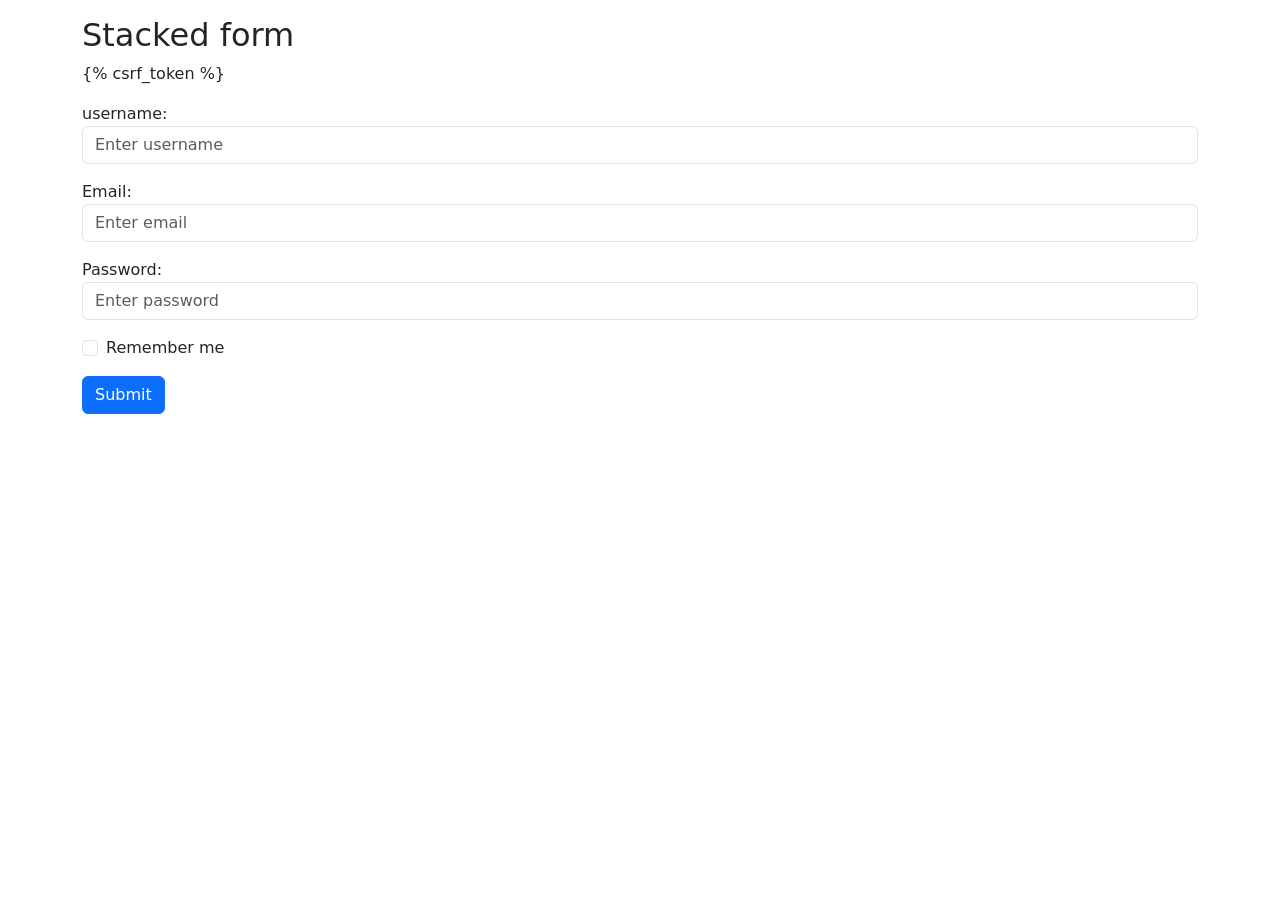
<file: filestorage/template/register.html>
<!DOCTYPE html>
<html lang="en">
<head>
  
  <title>Register</title>
  <meta charset="utf-8">
  <meta name="viewport" content="width=device-width, initial-scale=1">
  <link href="https://cdn.jsdelivr.net/npm/bootstrap@5.3.3/dist/css/bootstrap.min.css" rel="stylesheet">
  <script src="https://cdn.jsdelivr.net/npm/bootstrap@5.3.3/dist/js/bootstrap.bundle.min.js"></script>
  
</head>
<body>

<div class="container mt-3">
  <h2>Stacked form</h2>
  <form action="" method="post">
    {% csrf_token %}
    <div class="mb-3 mt-3">
      <label for="uname">username:</label>
      <input type="text" class="form-control" id="uname" placeholder="Enter username" name="uname">
    </div>
    <div class="mb-3 mt-3">
      <label for="email">Email:</label>
      <input type="email" class="form-control" id="email" placeholder="Enter email" name="email">
    </div>
    <div class="mb-3">
      <label for="pwd">Password:</label>
      <input type="password" class="form-control" id="pwd" placeholder="Enter password" name="pswd">
    </div>
    <div class="form-check mb-3">
      <label class="form-check-label">
        <input class="form-check-input" type="checkbox" name="remember"> Remember me
      </label>
    </div>
    <button type="submit" class="btn btn-primary">Submit</button>
  </form>
</div>

</body>
</html>
</file>
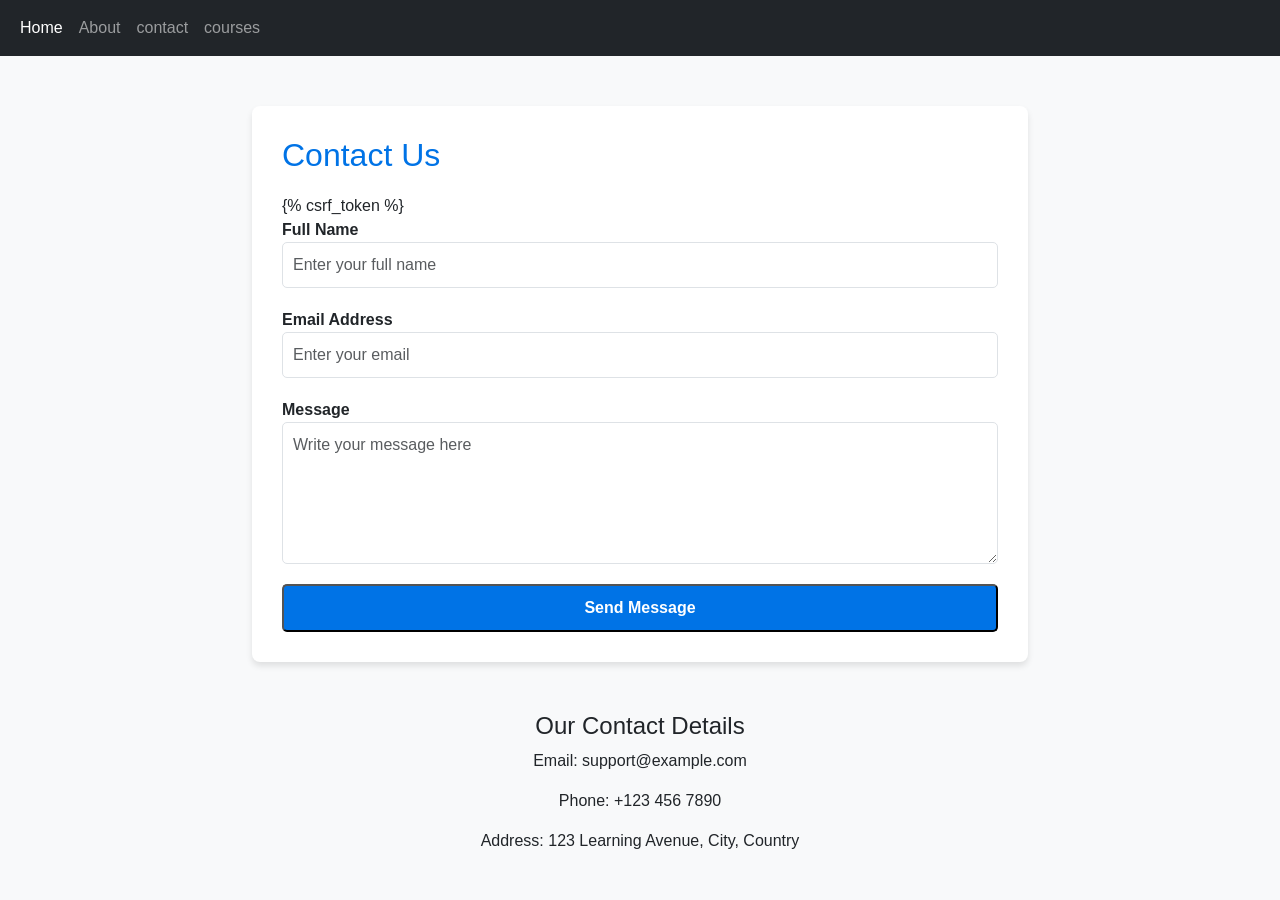
<file: startlearning/template/contact.html>
<!DOCTYPE html>
<html lang="en">
<head>
    <meta charset="UTF-8">
    <meta name="viewport" content="width=device-width, initial-scale=1.0">
    <title>Contact Us</title>
    <link href="https://cdn.jsdelivr.net/npm/bootstrap@5.3.3/dist/css/bootstrap.min.css" rel="stylesheet">
    <style>
        body {
            font-family: Arial, sans-serif;
            background-color: #f8f9fa;
            margin: 0;
            padding: 0;
        }
        .container {
            max-width: 800px;
            margin-top: 50px;
        }
        .contact-form {
            background-color: #ffffff;
            padding: 30px;
            border-radius: 8px;
            box-shadow: 0px 4px 6px rgba(0, 0, 0, 0.1);
        }
        .contact-form h2 {
            margin-bottom: 20px;
            font-size: 2em;
            color: #0073E6;
        }
        .form-group {
            margin-bottom: 20px;
        }
        .form-group label {
            font-weight: bold;
        }
        .form-control {
            border-radius: 5px;
            padding: 10px;
        }
        .btn-submit {
            background-color: #0073E6;
            color: white;
            font-weight: bold;
            padding: 10px 20px;
            border-radius: 5px;
            width: 100%;
        }
        .btn-submit:hover {
            background-color: #005bb5;
        }
        .contact-info {
            margin-top: 50px;
            text-align: center;
        }
    </style>
</head>
<body>
     
    <nav class="navbar navbar-expand-sm bg-dark navbar-dark">
        <div class="container-fluid">
            <ul class="navbar-nav">
                <li class="nav-item">
                    <a class="nav-link active" href="/">Home</a>

                </li> 
                <li class="nav-item">
                    <a class="nav-link" href="../about">About</a>
                </li>
                <li class="nav-item">
                    <a class="nav-link" href="contact">contact</a>
                </li>
                <li class="nav-item">
                    <a class="nav-link" href="../courses">courses</a>
                </li>
            </ul>
        </div>
    </nav>
<div class="container">
    <div class="contact-form">
        <h2>Contact Us</h2>
        <form action="#" method="POST">
            {% csrf_token %}
            <div class="form-group">
                <label for="name">Full Name</label>
                <input type="text" id="name" name="name" class="form-control" placeholder="Enter your full name" required>
            </div>
            <div class="form-group">
                <label for="email">Email Address</label>
                <input type="email" id="email" name="email" class="form-control" placeholder="Enter your email" required>
            </div>
            <div class="form-group">
                <label for="message">Message</label>
                <textarea id="message" name="message" class="form-control" rows="5" placeholder="Write your message here" required></textarea>
            </div>
            <button type="submit" class="btn-submit">Send Message</button>
        </form>
    </div>
    
    <div class="contact-info">
        <h4>Our Contact Details</h4>
        <p>Email: support@example.com</p>
        <p>Phone: +123 456 7890</p>
        <p>Address: 123 Learning Avenue, City, Country</p>
    </div>
</div>

</body>
</html>
</file>
